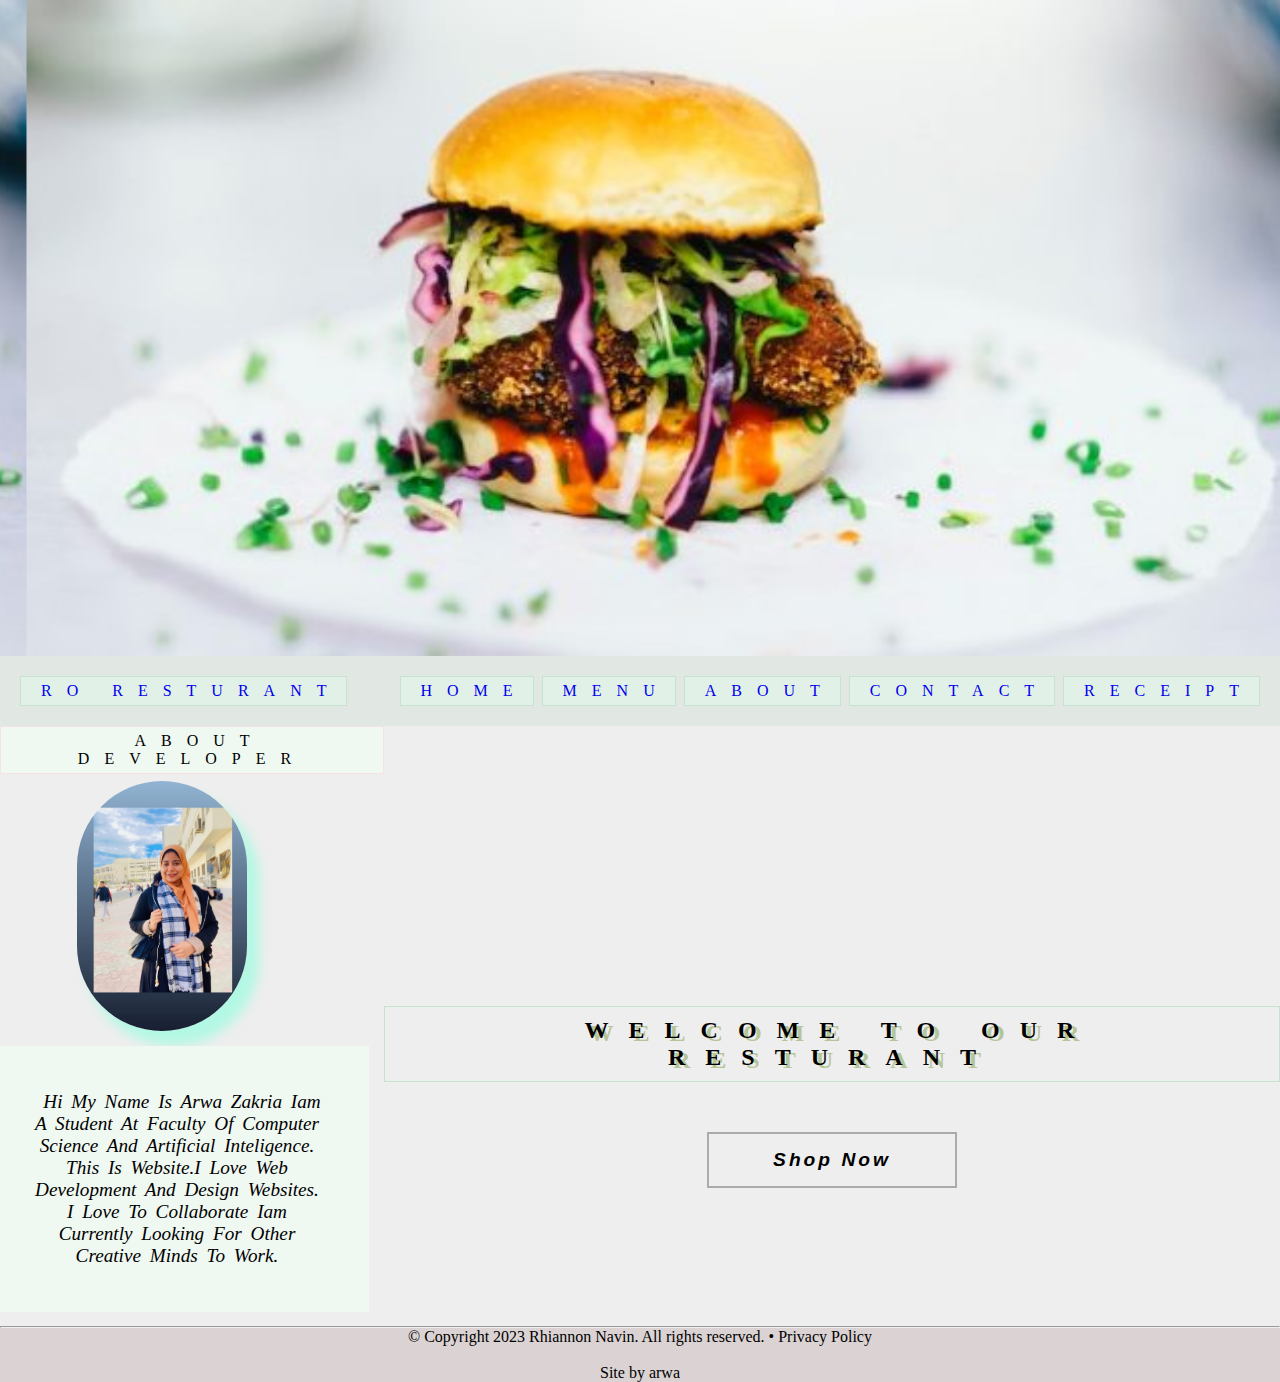
<file: index.html>
<!DOCTYPE html>
<html>

<head>
    <meta charset="UTF-8">
    <title>Resturant</title>
    <link rel="stylesheet" href="index.css" />
</head>

<body>
    <!-- header  -->
    <div class="page">
        <header>

        </header>
        <!-- navbar -->
        <div class="logo">
            <a id="tittle" href="index.html">Ro Resturant</a>
            <!-- right sidenavbar -->
            <div class="navbar">
                <span id="menu"><a href="index.html">Home</a></span>
                <span id="menu"><a href="Menu.html">Menu</a></span>
                <span id="menu"><a href="About.html">About</a></span>
                <span id="menu"><a href="contact.html">Contact</a></span>
                <span id="menu"><a href="order.html">Receipt</a></span>
            </div>
        </div>
        <nav class="indexnav">
            <div class="devin">About Developer</div>
            <img src="me.jpeg" class="mein"><br><br>
            <div class="aboutme">Hi My name is Arwa Zakria Iam a student at faculty of Computer Science and Artificial
                Inteligence.
                This is website.I love web development and design websites.
                I love to collaborate Iam currently looking for other creative minds to work.</div>
        </nav>
        <article class="indexarticle">
            <h2 class="cont">Welcome To Our Resturant</h2><br>
            <a href="menu.html"><button class="shop">Shop Now</button></a>
        </article>
    </div>
    </div>

    <br><br><br><br><br>
    <hr>
    <!-- footer  -->
    <footer>
        <p>© Copyright 2023 Rhiannon Navin. All rights reserved. • Privacy Policy</p>
        <br>
        <p>Site by arwa</p>
    </footer>
</body>

</html>
</file>
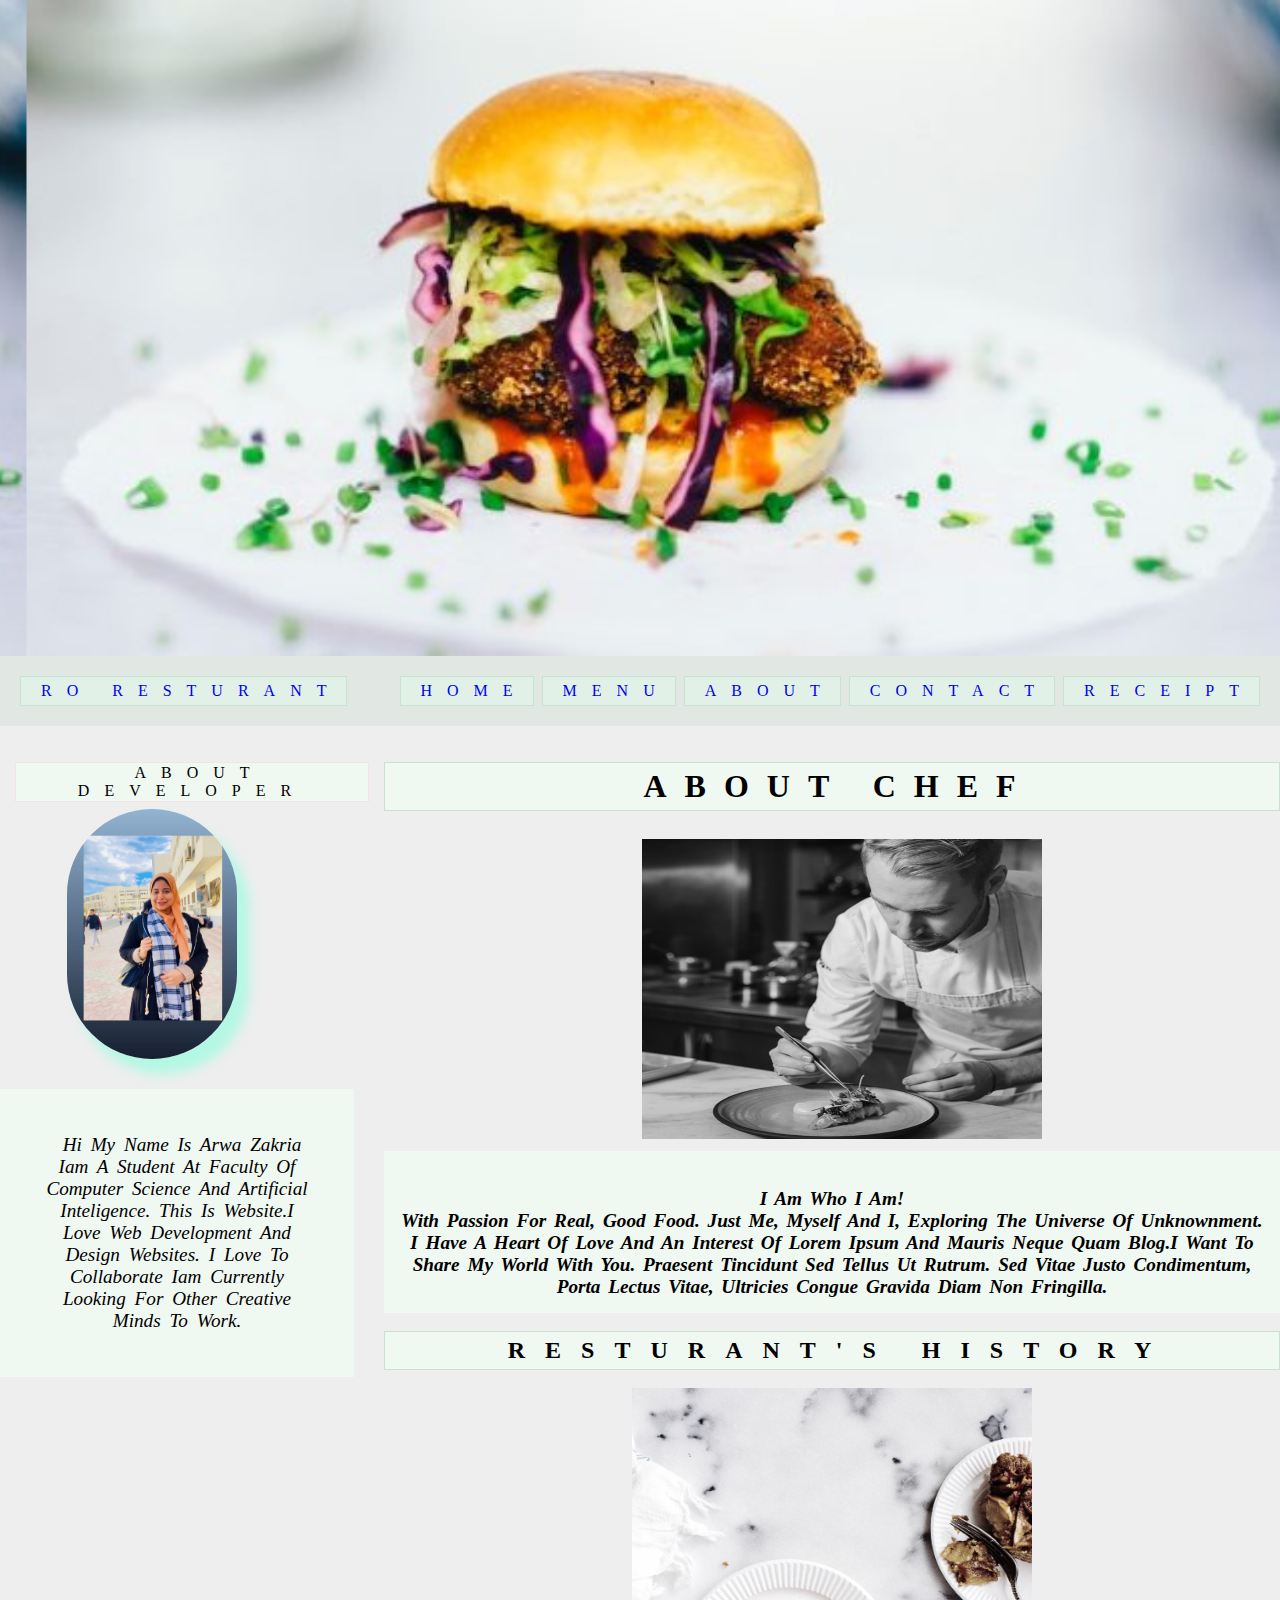
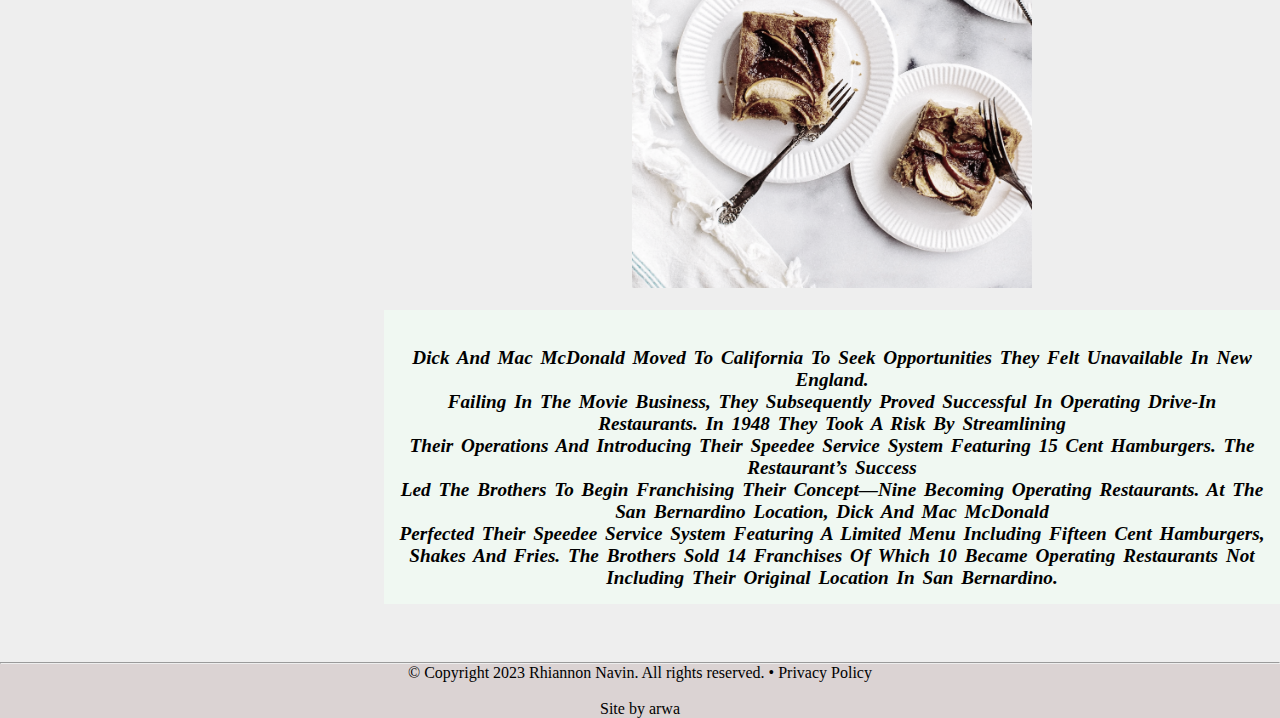
<file: about.html>
<!DOCTYPE html>
<html>

<head>
    <meta charset="UTF-8">
    <title>Resturant</title>
    <link rel="stylesheet" href="index.css">
</head>

<body>
    <!-- header  -->
    <header>
    </header>
    <!-- navbar -->
    <div class="page">
        <div class="logo">
            <a id="tittle" href="index.html">Ro Resturant</a>
            <!-- right sidenavbar -->
            <div class="navbar">
                <span id="menu"><a href="index.html">Home</a></span>
                <span id="menu"><a href="Menu.html">Menu</a></span>
                <span id="menu"><a href="About.html">About</a></span>
                <span id="menu"><a href="contact.html">Contact</a></span>
                <span id="menu"><a href="order.html">Receipt</a></span>
            </div>
        </div>
    </div>
    <br><br>
    <!-- content  -->
    <nav class="aboutnav">
        <div class="dev">About Developer</div>
        <img src="me.jpeg" class="me"><br><br>
        <div class="aboutme">Hi My name is Arwa Zakria Iam a student at faculty of Computer Science and Artificial
            Inteligence.
            This is website.I love web development and design websites.
            I love to collaborate Iam currently looking for other creative minds to work.</div>
    </nav>
    <article class="aboutarticle">
        <div class="aboutre">
            <h1 class="res">About Chef</h1><br>
            <img src="about.jpg" class="immgg">
            <div class="chef">
                <h4><br>
                    <p class="infochef"><br>I am Who I Am!<br>

                        With Passion For Real, Good Food.
                        Just me, myself and I, exploring the universe of unknownment. I have a heart of love and an
                        interest of lorem ipsum and mauris neque quam blog.I want to share my world with you.
                        Praesent tincidunt sed tellus ut rutrum. Sed vitae justo condimentum, porta lectus vitae,
                        ultricies congue gravida diam non fringilla.<br>
                    </p>
                </h4>


            </div>
        </div>
        <br>
        <div class="Aa">
            <div class="c">
                <h2 class="d">Resturant's History</h2><br>
                <div class="B">
                    <img src="jennifer-pallian.webp" class="img2">
                </div><br>



                <h3 p class="f"><br> Dick and Mac McDonald moved to California to seek opportunities they felt
                    unavailable
                    in
                    New England.<br>
                    Failing in the movie business, they subsequently proved successful in operating drive-in
                    restaurants.
                    In 1948 they took a risk by streamlining <br>their operations and introducing their Speedee Service
                    System featuring 15 cent hamburgers. The restaurant’s success<br> led the brothers to begin
                    franchising
                    their concept—nine becoming operating restaurants. At the San Bernardino location, Dick and Mac
                    McDonald
                    <br> perfected their Speedee Service System
                    featuring a limited menu including fifteen cent hamburgers, shakes and fries. The brothers sold 14
                    franchises of which 10 became
                    operating restaurants not including their original location in San Bernardino.
                </h3>
            </div>
        </div>
    </article>
    <br><br>
    <hr>

    <!-- footer  -->
    <footer>
        <p>© Copyright 2023 Rhiannon Navin. All rights reserved. • Privacy Policy</p>
        <br>
        <p>Site by arwa</p>
    </footer>
</body>

</html>
</file>
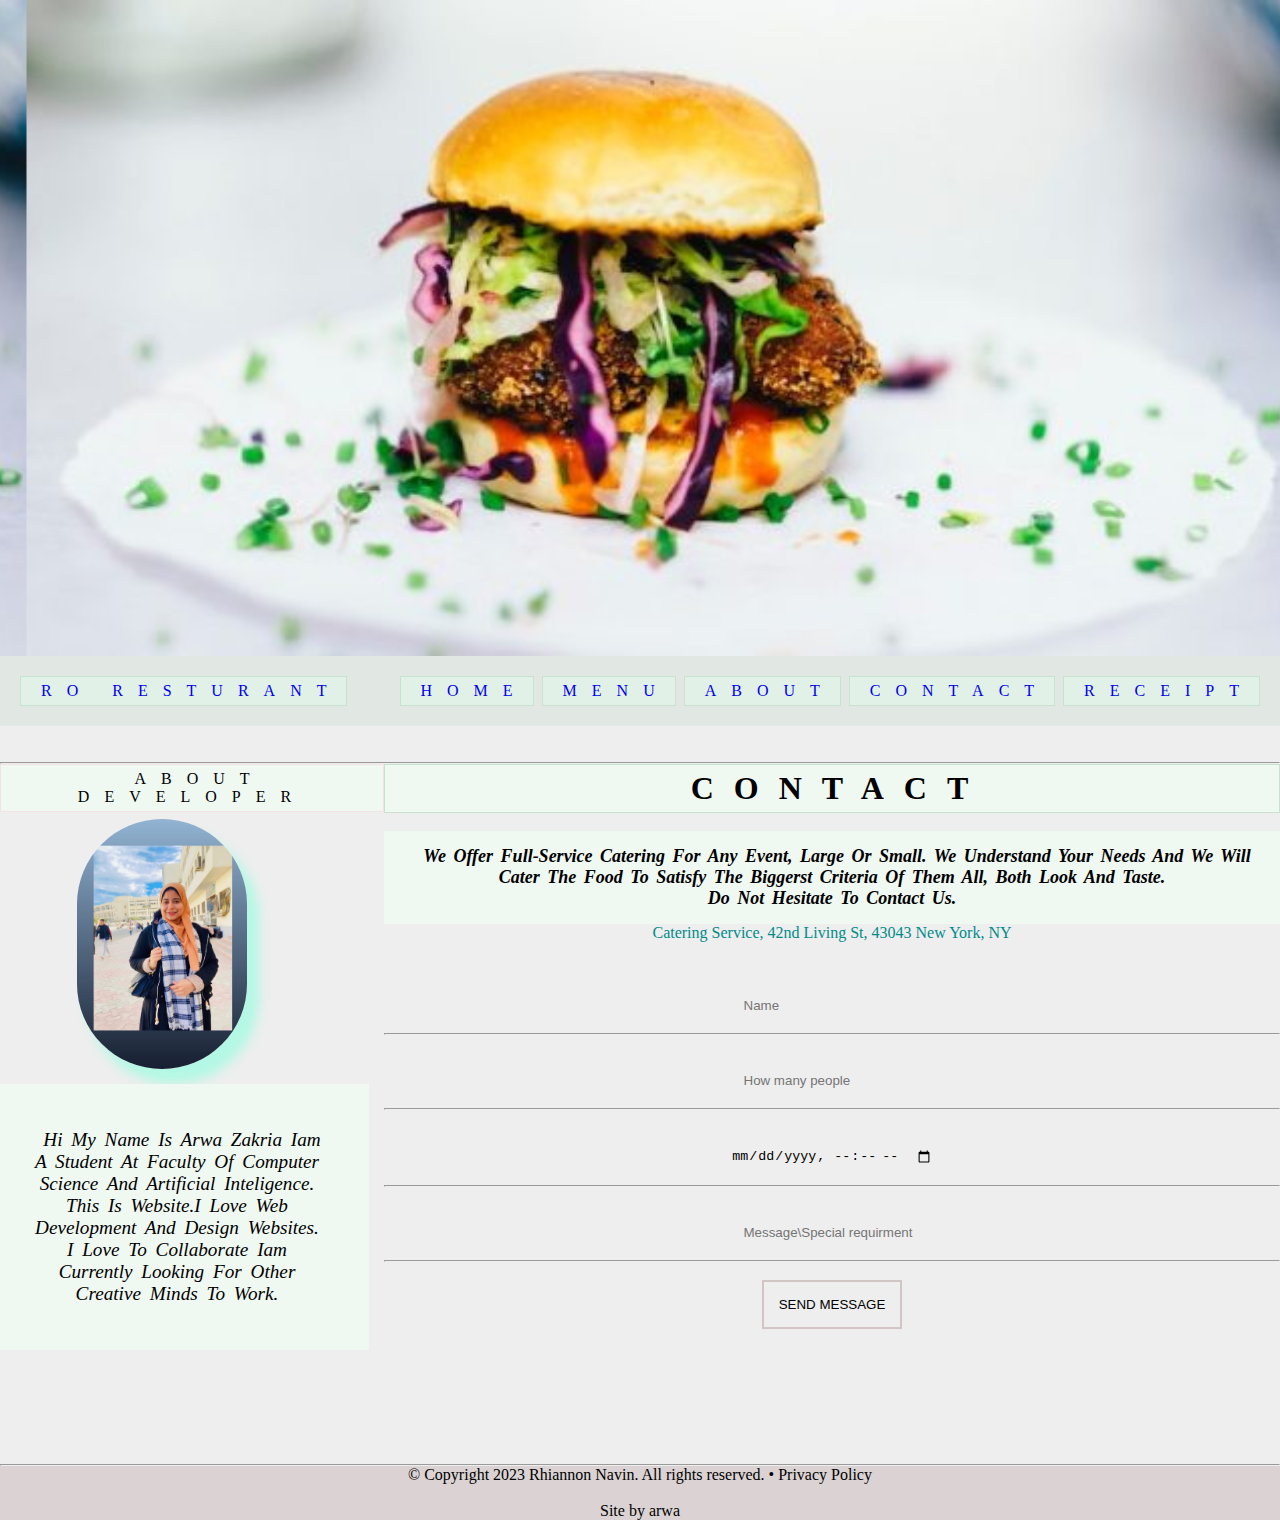
<file: contact.html>
<!DOCTYPE html>
<html>

<head>
    <meta charset="UTF-8">
    <title>Resturant</title>
    <link rel="stylesheet" href="index.css" />
</head>

<body>
    <!-- header  -->
    <header>
    </header>
    <!-- navbar -->
    <div class="page">
        <div class="logo">
            <a id="tittle" href="index.html">Ro Resturant</a>
            <!-- right sidenavbar -->
            <div class="navbar">
                <span id="menu"><a href="index.html">Home</a></span>
                <span id="menu"><a href="Menu.html">Menu</a></span>
                <span id="menu"><a href="About.html">About</a></span>
                <span id="menu"><a href="contact.html">Contact</a></span>
                <span id="menu"><a href="order.html">Receipt</a></span>
            </div>
        </div>
    </div>
    <br><br>
    <hr>
    <!-- contact  -->
    <nav class="contactnav">
        <div class="devcont">About Developer</div>
        <img src="me.jpeg" class="mecont"><br><br>
        <div class="aboutme">Hi My name is Arwa Zakria Iam a student at faculty of Computer Science and Artificial
            Inteligence.
            This is website.I love web development and design websites.
            I love to collaborate Iam currently looking for other creative minds to work.</div>
    </nav>
    <article class="contactarticle">
        <div class="contact">
            <h1 id="conta">Contact</h1><br>
            <h3>
                <p class="info">We offer full-service catering for any event, large or small. We understand your needs
                    and we will
                    cater
                    the
                    food to satisfy the biggerst criteria of them all, both look and taste.
                    <br> Do not hesitate to contact us.
                </p><b></b>
            </h3>
            <p class="green">Catering Service, 42nd Living St, 43043 New York, NY</p><br><br>
            <form>
                <input type="text" placeholder="Name" required class="input">
                <br>
                <hr><br>
                <input type="number" placeholder="How many people" required class="input">

                <hr><br>
                <input type="datetime-local" placeholder="date&time" required value="6/5/2003 10:30 AM" class="input">
                <br>
                <hr><br>
                <input type="text" placeholder="Message\Special requirment" required class="input">
                <hr><br>
                <button class="send">SEND MESSAGE</button>

            </form>
        </div>
    </article>
    <br><br>
    <hr>
    <!-- footer  -->
    <footer>
        <p>© Copyright 2023 Rhiannon Navin. All rights reserved. • Privacy Policy</p>
        <br>
        <p>Site by arwa</p>
    </footer>
</body>

</html>
</file>
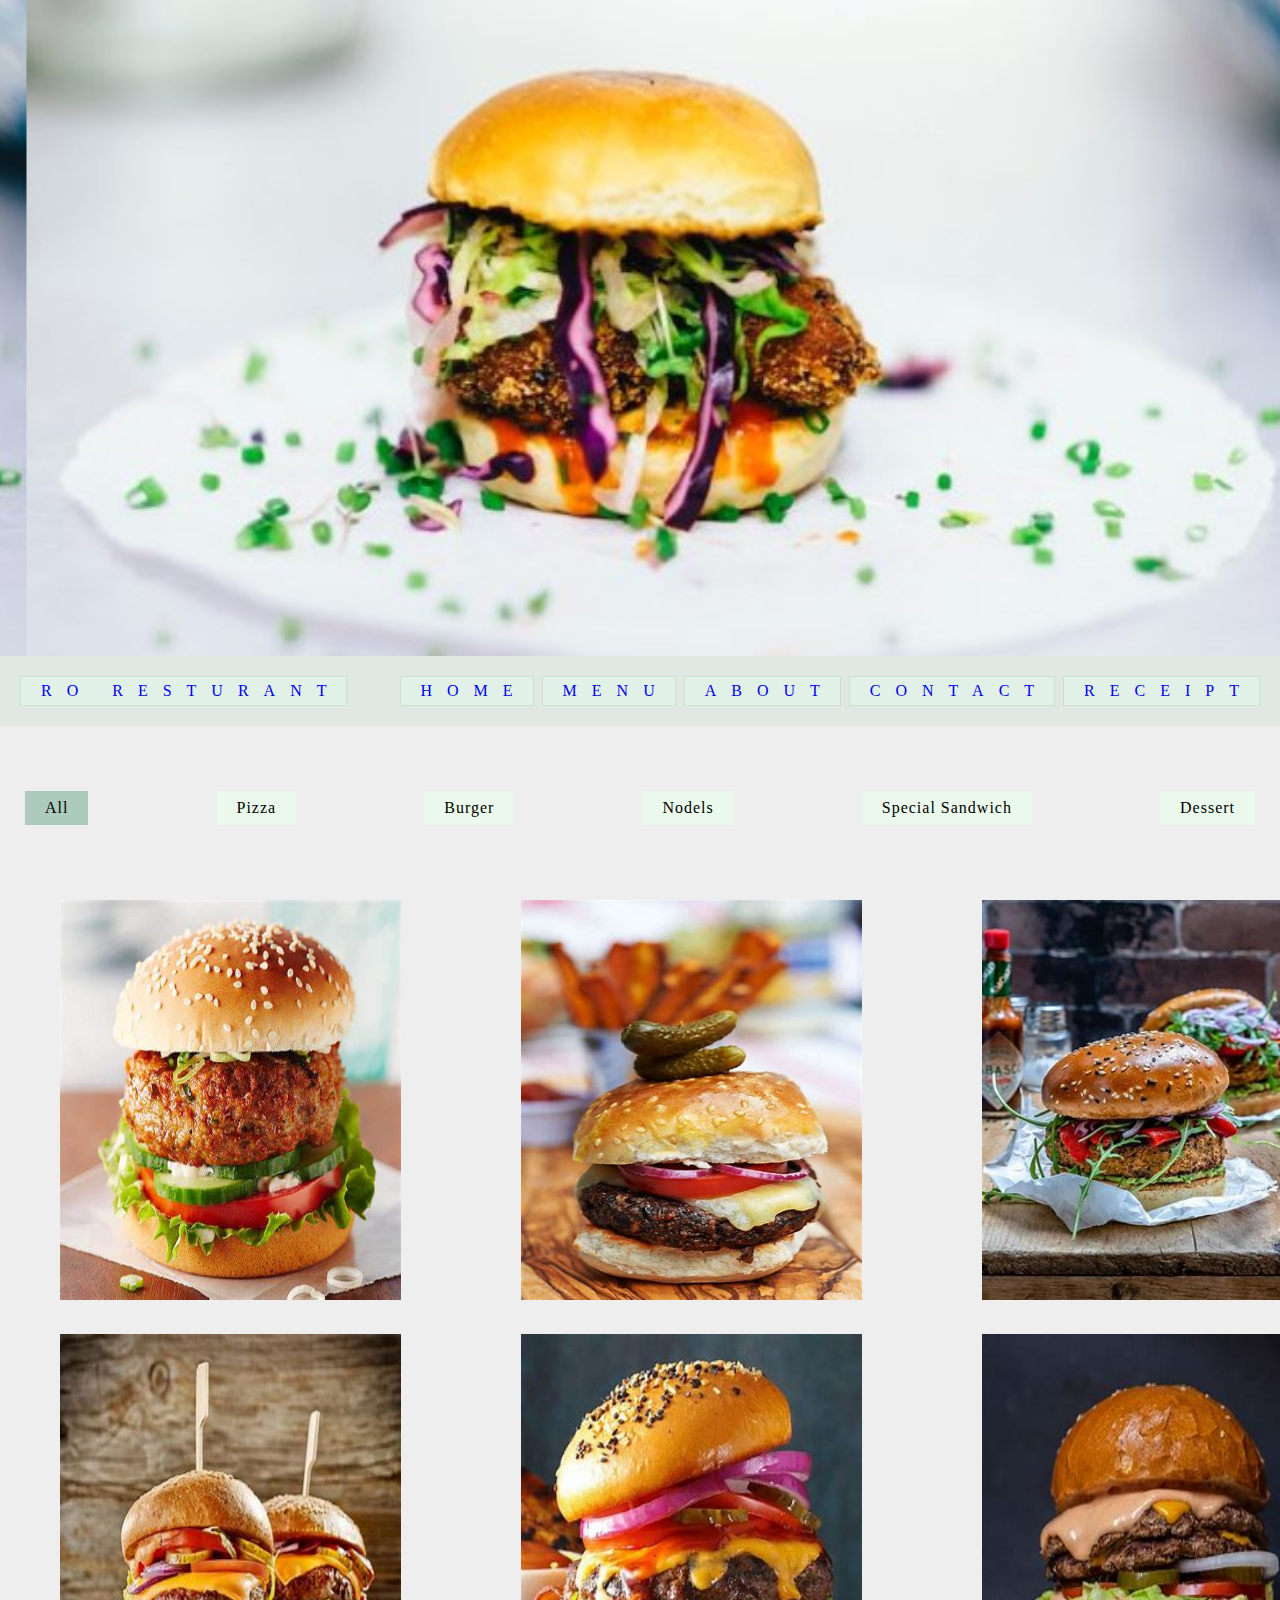
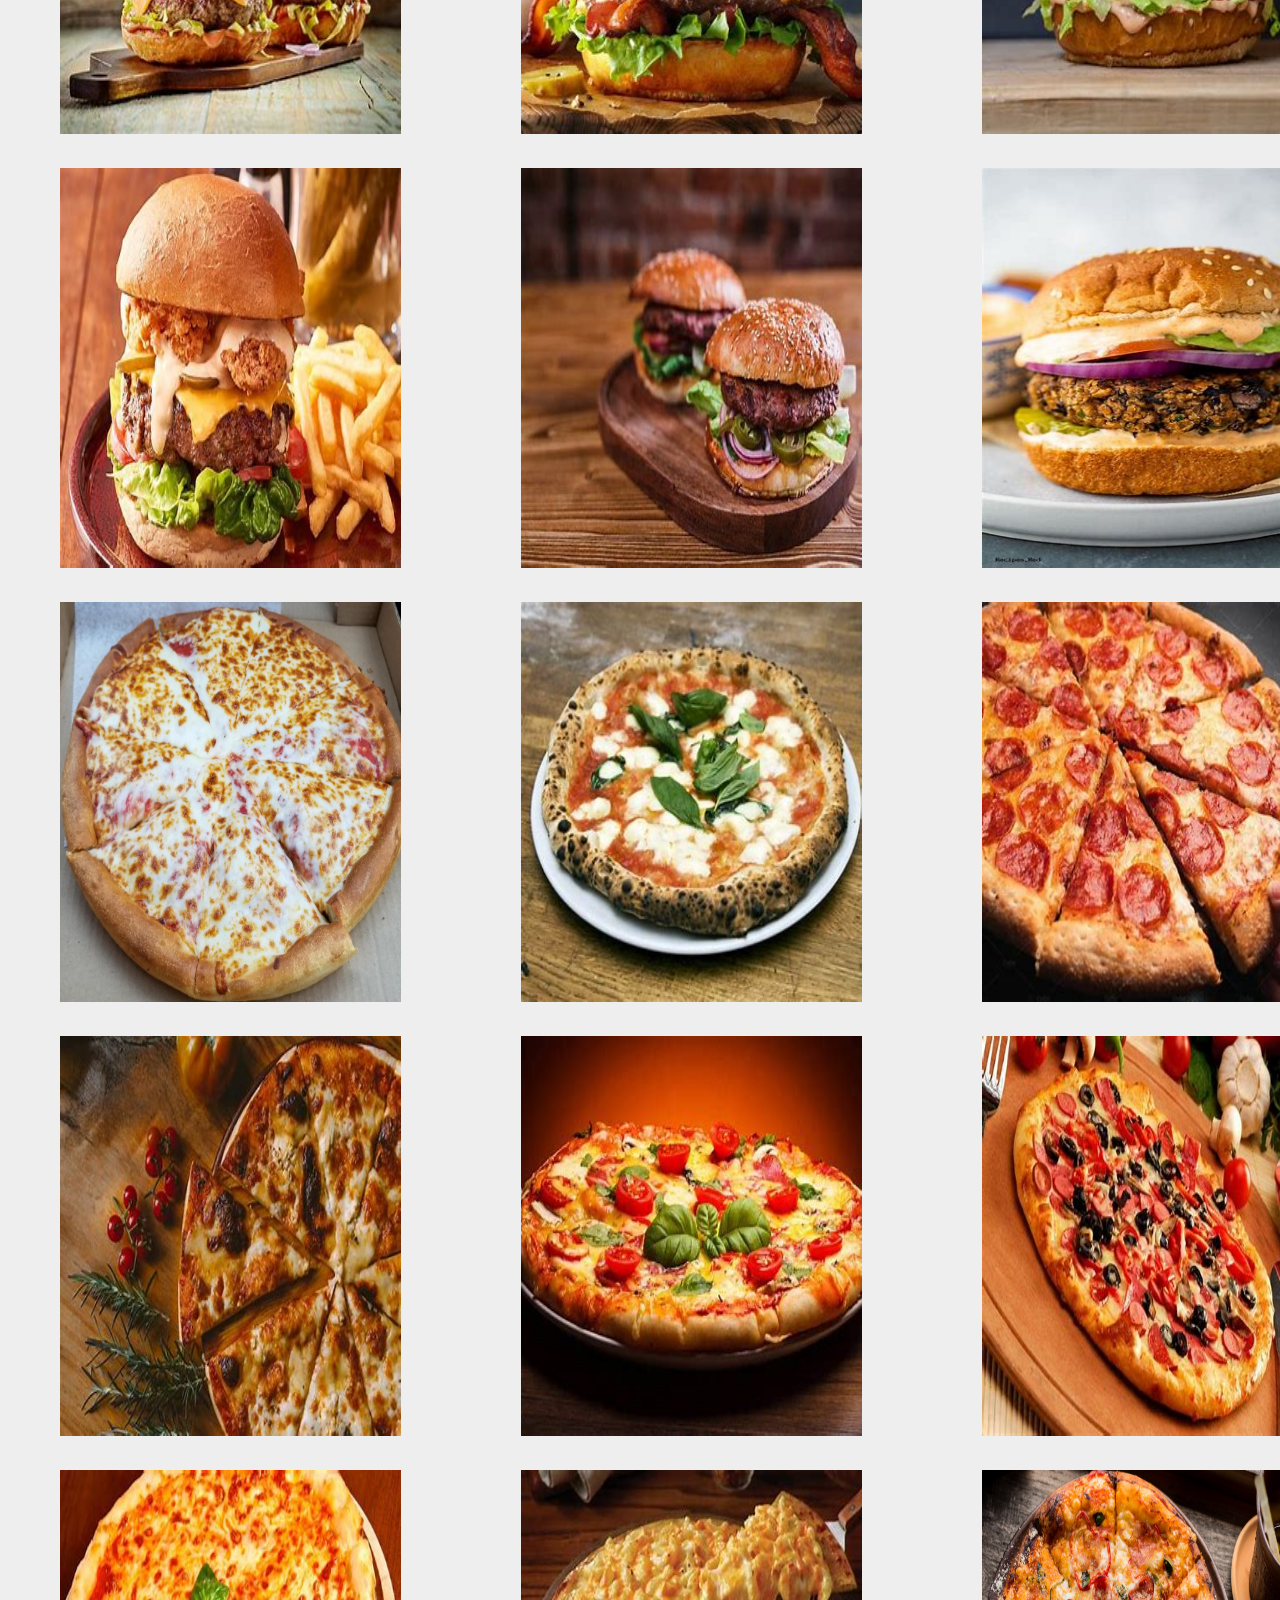
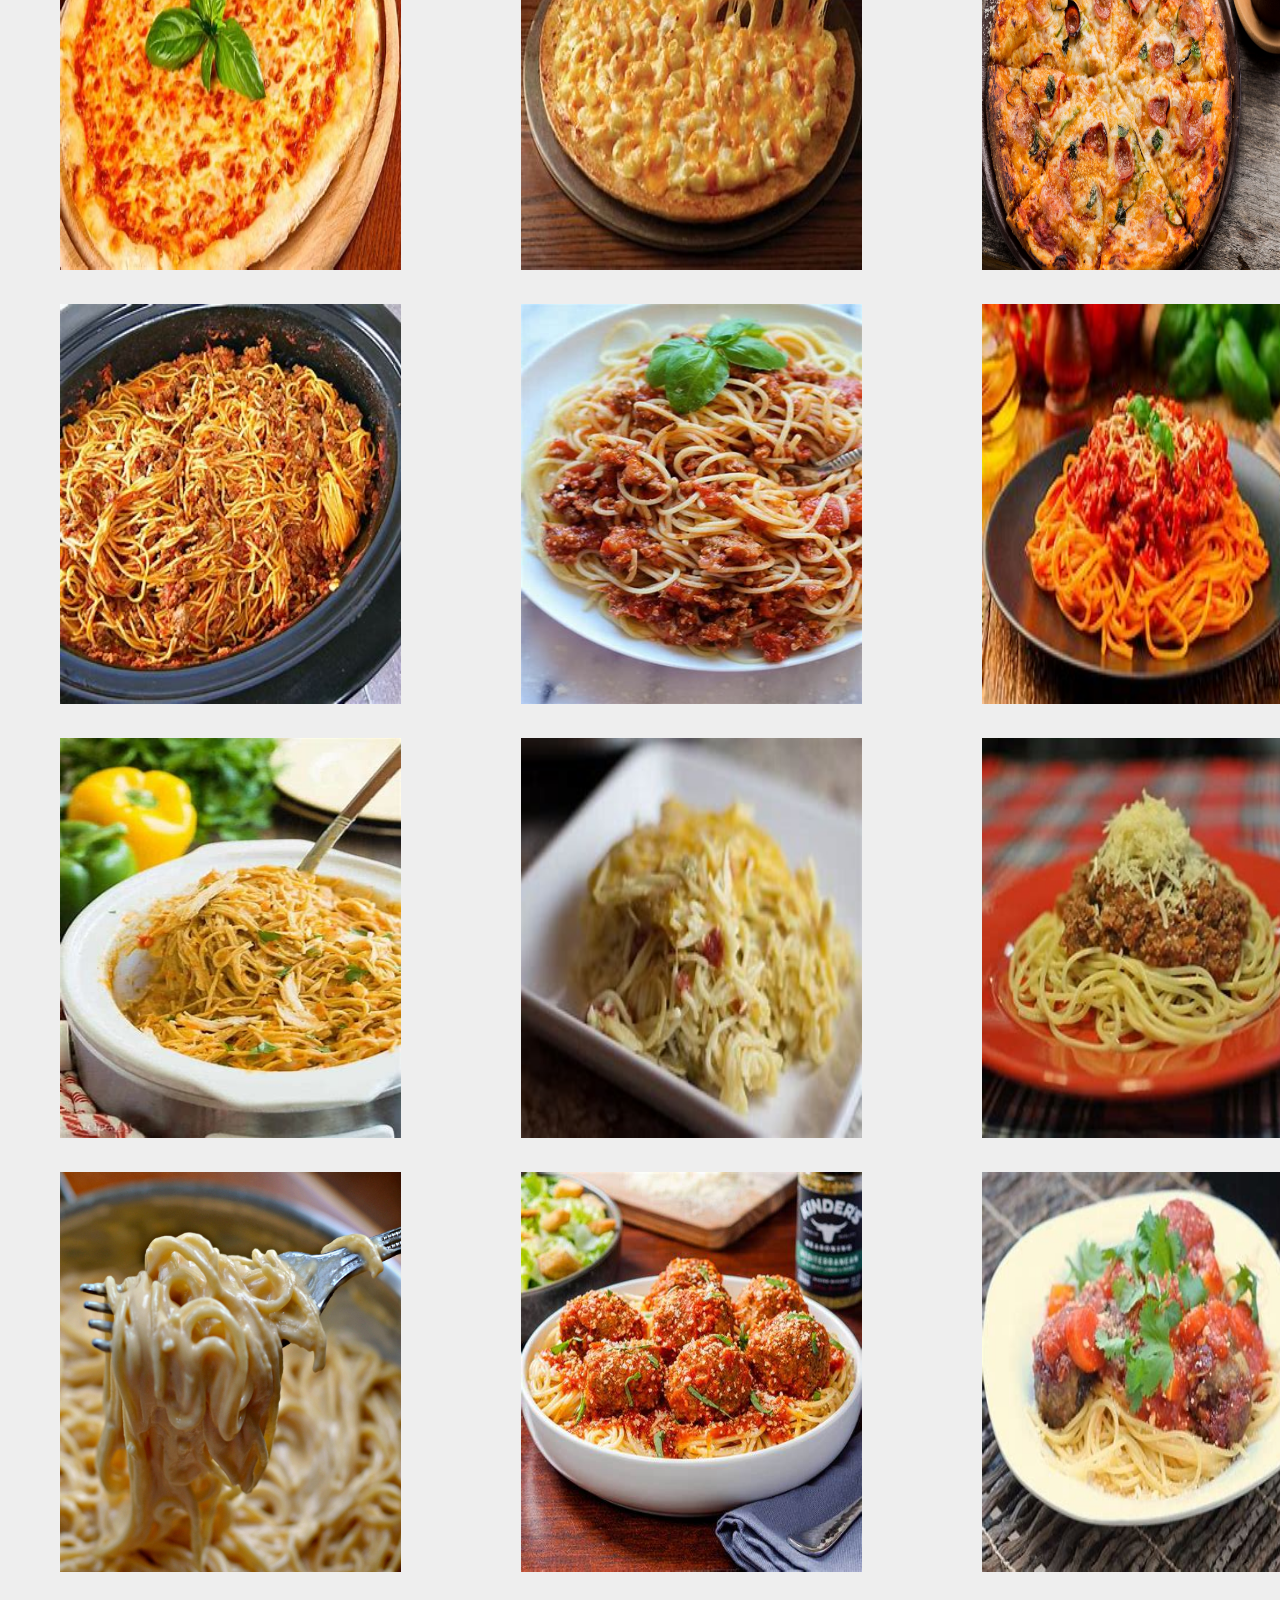
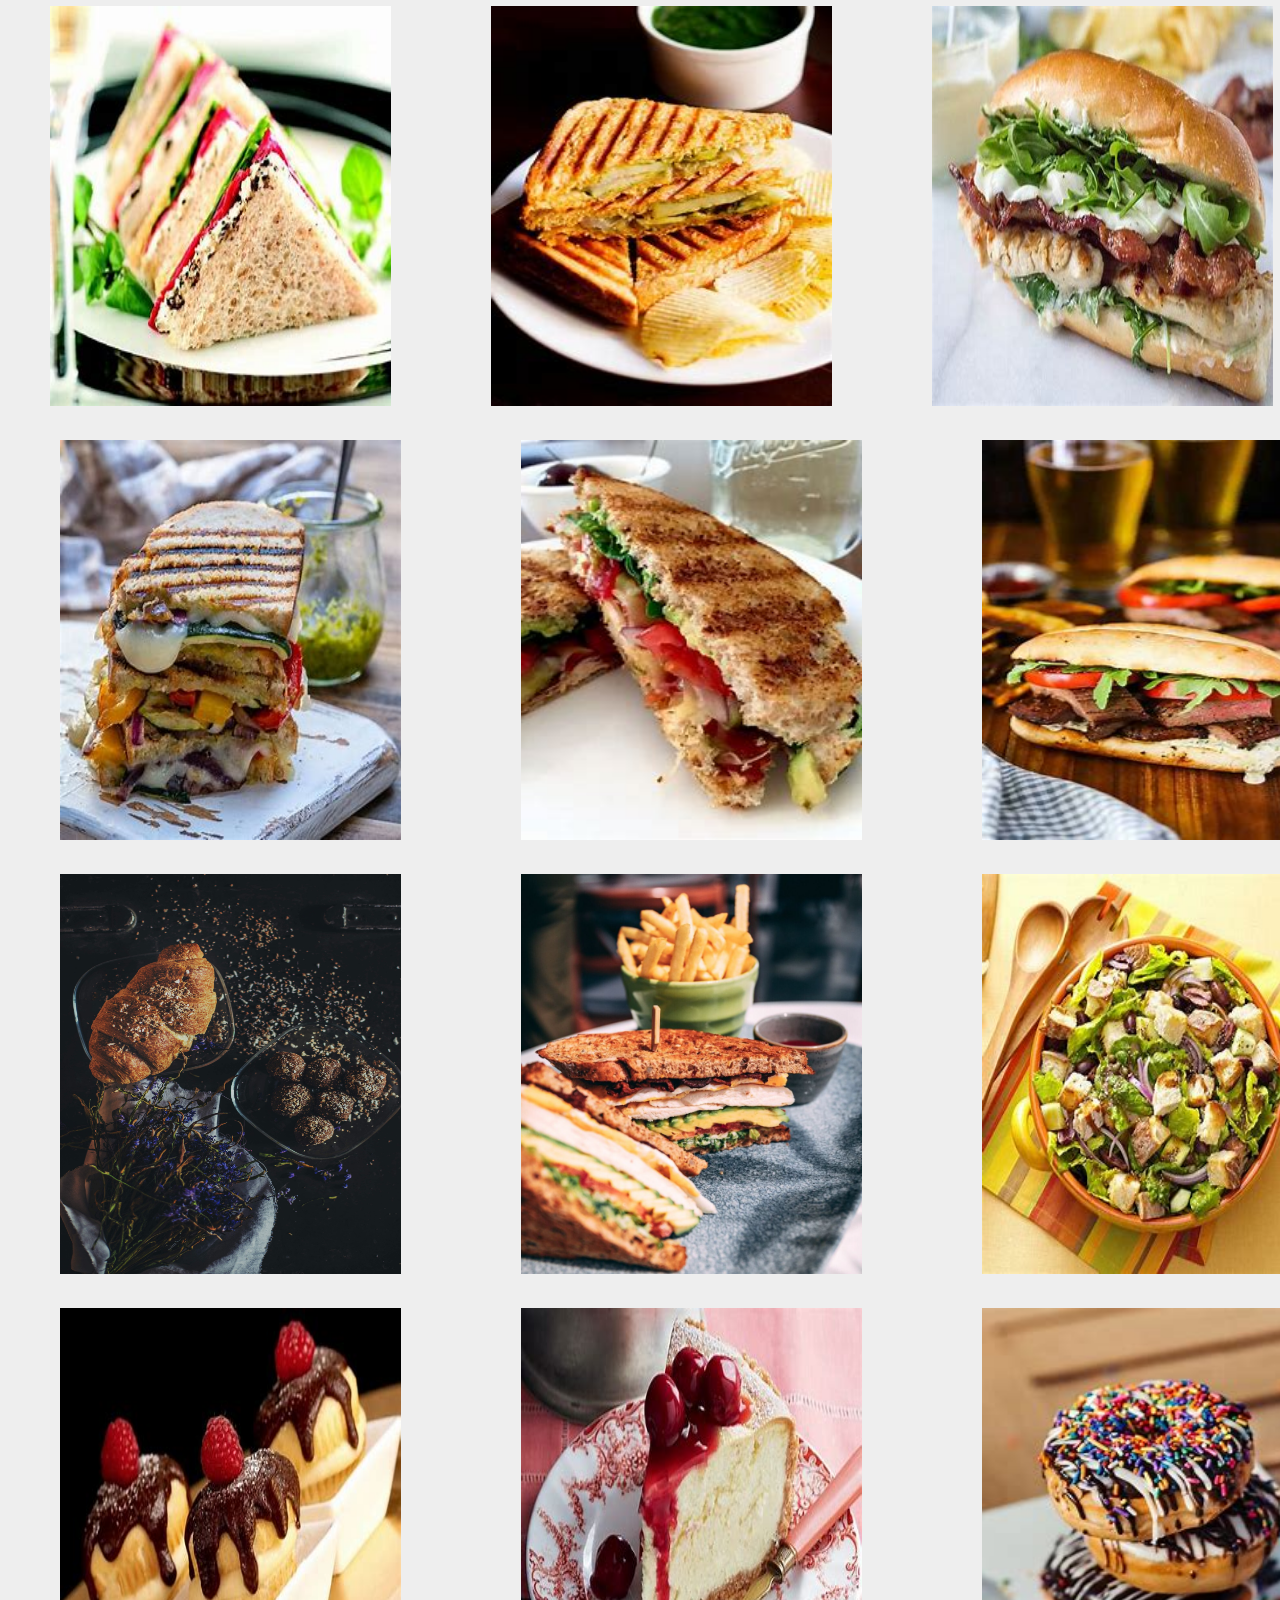
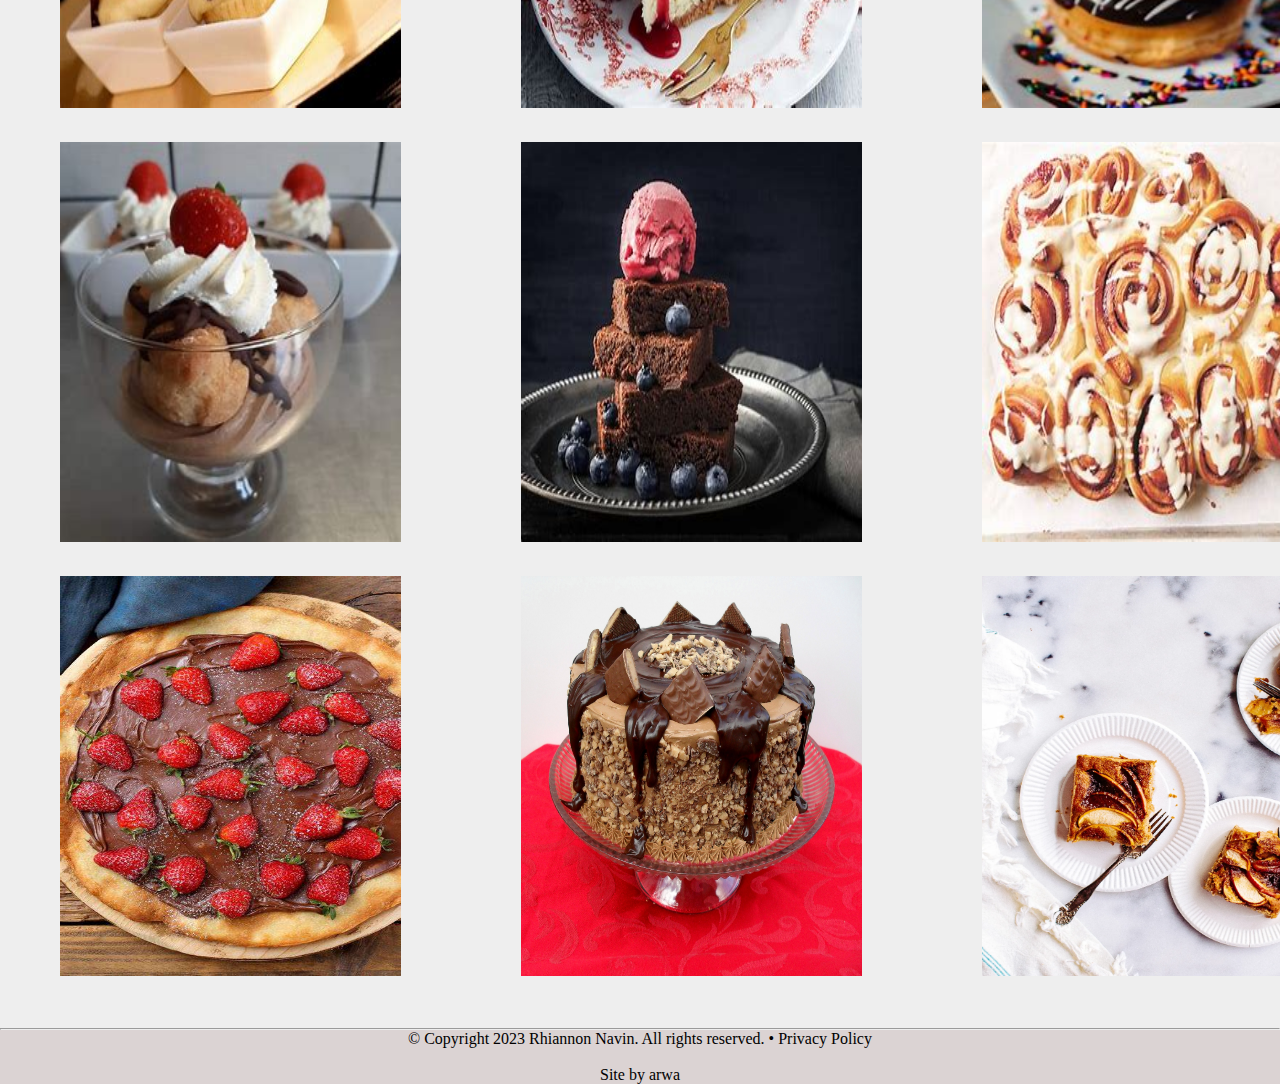
<file: menu.html>
<!DOCTYPE html>
<html>

<head>
    <meta charset="UTF-8">
    <title>Resturant</title>
    <link rel="stylesheet" href="index.css" />
    <script src="jquery.js"></script>
    <script>
        $(document).ready(function () {
            $('.list').click(function () {
                const value = $(this).attr('data-filter');
                if (value == 'all') {
                    $('.itembox').show('1500');
                }
                else {
                    $('.itembox').not('.' + value).hide('1500');
                    $('.itembox').filter('.' + value).slideUp(2000).slideDown(2000);

                }
            })
            // $('list').click(function () {
            //     $(this).addClass('active').siblings().removeClass('active');
            // })
            $('.mnu img').click(function () {
                $(this).css("opacity", "0.5").animate({
                    left: '250px',
                    opacity: '0.5',
                    height: '200px',
                    width: '200px'
                });

            })

        });
    </script>
</head>

<body>
    <!-- header  -->
    <header>
    </header>
    <!-- navbar -->
    <div class="page">
        <div class="logo">
            <a id="tittle" href="index.html">Ro Resturant</a>
            <!-- right sidenavbar -->
            <div class="navbar">
                <span id="menu"><a href="index.html">Home</a></span>
                <span id="menu"><a href="Menu.html">Menu</a></span>
                <span id="menu"><a href="About.html">About</a></span>
                <span id="menu"><a href="contact.html">Contact</a></span>
                <span id="menu"><a href="order.html">Receipt</a></span>
            </div>
        </div>
    </div>
    <!-- menu  -->
    <section>
        <ul>
            <li class="list active" data-filter="all">All</li>
            <li class="list" data-filter="pizza">Pizza</li>
            <li class="list" data-filter="burger">Burger</li>
            <li class="list" data-filter="nodels">Nodels</li>
            <li class="list" data-filter="specialsandwich">Special Sandwich</li>
            <li class="list" data-filter="dessert">Dessert</li>

        </ul>
    </section>
    <div class="mnu">
        <div class="first">
            <img src="chicken-burger.jpeg" class="itembox burger"
                style="margin-right: 60px;margin-left: 60px; margin-bottom: 30px;">
        </div>
        <div class="sec">
            <img src="b7.jpg" class="itembox burger" style="margin-right: 60px;margin-left: 60px;margin-bottom: 30px;">
        </div>
        <div class="sec">
            <img src="b9.jpg" class="itembox burger" style="margin-right: 60px;margin-left: 60px;margin-bottom: 30px;">
        </div>
    </div>
    <div class="mnu">
        <div class="first">
            <img src="b1.jpg" class="itembox burger" style="margin-right: 60px;margin-left: 60px;margin-bottom: 30px;">
        </div>
        <div class="sec">
            <img src="b2jpg.jpg" class="itembox burger"
                style="margin-right: 60px;margin-left: 60px;margin-bottom: 30px;">
        </div>
        <div class="sec">
            <img src="b3jpg.jpg" class="itembox burger"
                style="margin-right: 60px;margin-left: 60px;margin-bottom: 30px;">
        </div>
    </div>
    <div class="mnu">
        <div class="first">
            <img src="b4.jpg" class="itembox burger" style="margin-right: 60px;margin-left: 60px;margin-bottom: 30px;">
        </div>
        <div class="sec">
            <img src="b5.jpg" class="itembox burger" style="margin-right: 60px;margin-left: 60px;margin-bottom: 30px;">
        </div>
        <div class="sec">
            <img src="b6.jpg" class="itembox burger" style="margin-right: 60px;margin-left: 60px;margin-bottom: 30px;">
        </div>
    </div>
    <div class="mnu">
        <div class="first">
            <img src="cheese-pizza.jpeg" class="itembox pizza"
                style="margin-right: 60px;margin-left: 60px;margin-bottom: 30px;">
        </div>
        <div class="sec">
            <img src="P1.jpg" class="itembox pizza" style="margin-right: 60px;margin-left: 60px;margin-bottom: 30px;">
        </div>
        <div class="sec">
            <img src="p2.jpg" class="itembox pizza" style="margin-right: 60px;margin-left: 60px;margin-bottom: 30px;">
        </div>
    </div>
    <div class="mnu">
        <div class="first">
            <img src="p3.jpg" class="itembox pizza" style="margin-right: 60px;margin-left: 60px;margin-bottom: 30px;">
        </div>
        <div class="sec">
            <img src="p4.jpg" class="itembox pizza" style="margin-right: 60px;margin-left: 60px;margin-bottom: 30px;">
        </div>
        <div class="sec">
            <img src="p5.jpg" class="itembox pizza" style="margin-right: 60px;margin-left: 60px;margin-bottom: 30px;">
        </div>
    </div>
    <div class="mnu">
        <div class="first">
            <img src="p6.jpg" class="itembox pizza" style="margin-right: 60px;margin-left: 60px;margin-bottom: 30px;">
        </div>
        <div class="sec">
            <img src="p7.jpg" class="itembox pizza" style="margin-right: 60px;margin-left: 60px;margin-bottom: 30px;">
        </div>
        <div class="sec">
            <img src="pizza.jpeg" class="itembox pizza"
                style="margin-right: 60px;margin-left: 60px;margin-bottom: 30px;">
        </div>
    </div>
    <div class="mnu">
        <div class="first">
            <img src="s2.jpg" class="itembox nodels" style="margin-right: 60px;margin-left: 60px;margin-bottom: 30px;">
        </div>
        <div class="sec">
            <img src="s3.jpg" class="itembox nodels" style="margin-right: 60px;margin-left: 60px;margin-bottom: 30px;">
        </div>
        <div class="sec">
            <img src="s4.jpg" class="itembox nodels" style="margin-right: 60px;margin-left: 60px;margin-bottom: 30px;">
        </div>
    </div>
    <div class="mnu">
        <div class="first">
            <img src="s5.jpg" class="itembox nodels" style="margin-right: 60px;margin-left: 60px;margin-bottom: 30px;">
        </div>
        <div class="sec">
            <img src="s6.jpg" class="itembox nodels" style="margin-right: 60px;margin-left: 60px;margin-bottom: 30px;">
        </div>
        <div class="sec">
            <img src="s7.jpg" class="itembox nodels" style="margin-right: 60px;margin-left: 60px;margin-bottom: 30px;">
        </div>
    </div>
    <div class="mnu">
        <div class="first">
            <img src="chessy-spagetti.jpeg" class="itembox nodels"
                style="margin-right: 60px;margin-left: 60px;margin-bottom: 30px;">
        </div>
        <div class="sec">
            <img src="meatball-spagetti.jpeg" class="itembox nodels"
                style="margin-right: 60px;margin-left: 60px;margin-bottom: 30px;">
        </div>
        <div class="sec">
            <img src="s1.jpg" class="itembox nodels" style="margin-right: 60px;margin-left: 60px;margin-bottom: 30px;">
        </div>

    </div>
    <div class="mnu">
        <div class="first">
            <img src="san1.jpg" class="itembox specialsandwich"
                style="margin-right: 50px;margin-left: 50px;margin-bottom: 30px;">
        </div>
        <div class="sec">
            <img src="san2.jpg" class="itembox specialsandwich"
                style="margin-right: 50px;margin-left: 50px;margin-bottom: 30px;">
        </div>
        <div class="sec">
            <img src="san3.jpg" class="itembox specialsandwich"
                style="margin-right: 50px;margin-left: 50px;margin-bottom: 30px;">
        </div>
    </div>
    <div class="mnu">
        <div class="first">
            <img src="san4.jpg" class="itembox specialsandwich"
                style="margin-right: 60px;margin-left: 60px;margin-bottom: 30px;">
        </div>
        <div class="sec">
            <img src="san5.jpg" class="itembox specialsandwich"
                style="margin-right: 60px;margin-left: 60px;margin-bottom: 30px;">
        </div>
        <div class="sec">
            <img src="san6.jpg" class="itembox specialsandwich"
                style="margin-right: 60px;margin-left: 60px;margin-bottom: 30px;">
        </div>
    </div>
    <div class="mnu">
        <div class="first">
            <img src="Foodshot_2016_07_4_small.jpg" class="itembox specialsandwich"
                style="margin-right: 60px;margin-left: 60px;margin-bottom: 30px;">
        </div>
        <div class="sec">
            <img src="Screen-Shot-2021-08-18-at-9.53.29-PM.png" class="itembox specialsandwich"
                style="margin-right: 60px;margin-left: 60px;margin-bottom: 30px;">
        </div>
        <div class="sec">
            <img src="tuscan-bread-salad.jpeg" class="itembox specialsandwich"
                style="margin-right: 60px;margin-left: 60px;margin-bottom: 30px;">
        </div>
    </div>
    <div class="mnu">
        <div class="first">
            <img src="d1.jpg" class="itembox dessert" style="margin-right: 60px;margin-left: 60px;margin-bottom: 30px;">
        </div>
        <div class="sec">
            <img src="d2.jpg" class="itembox dessert" style="margin-right: 60px;margin-left: 60px;margin-bottom: 30px;">
        </div>
        <div class="sec">
            <img src="d3.jpg" class="itembox dessert" style="margin-right: 60px;margin-left: 60px;margin-bottom: 30px;">
        </div>
    </div>
    <div class="mnu">
        <div class="first">
            <img src="d4.jpg" class="itembox dessert" style="margin-right: 60px;margin-left: 60px;margin-bottom: 30px;">
        </div>
        <div class="sec">
            <img src="d5.jpg" class="itembox dessert" style="margin-right: 60px;margin-left: 60px;margin-bottom: 30px;">
        </div>
        <div class="sec">
            <img src="d6.jpg" class="itembox dessert" style="margin-right: 60px;margin-left: 60px;margin-bottom: 30px;">
        </div>
    </div>
    <div class="mnu">
        <div class="first">
            <img src="nutella-pizza.jpeg" class="itembox dessert"
                style="margin-right: 60px;margin-left: 60px;margin-bottom: 30px;">
        </div>
        <div class="sec">
            <img src="moka-crunsh-cakw.jpeg" class="itembox dessert"
                style="margin-right: 60px;margin-left: 60px;margin-bottom: 30px;">
        </div>
        <div class="sec">
            <img src="jennifer-pallian.webp" class="itembox dessert"
                style="margin-right: 60px;margin-left: 60px;margin-bottom: 30px;">
        </div>
    </div>

    <br><br>
    <hr>
    <!-- footer  -->
    <footer>
        <p>© Copyright 2023 Rhiannon Navin. All rights reserved. • Privacy Policy</p>
        <br>
        <p>Site by arwa</p>
    </footer>
</body>

</html>
</file>
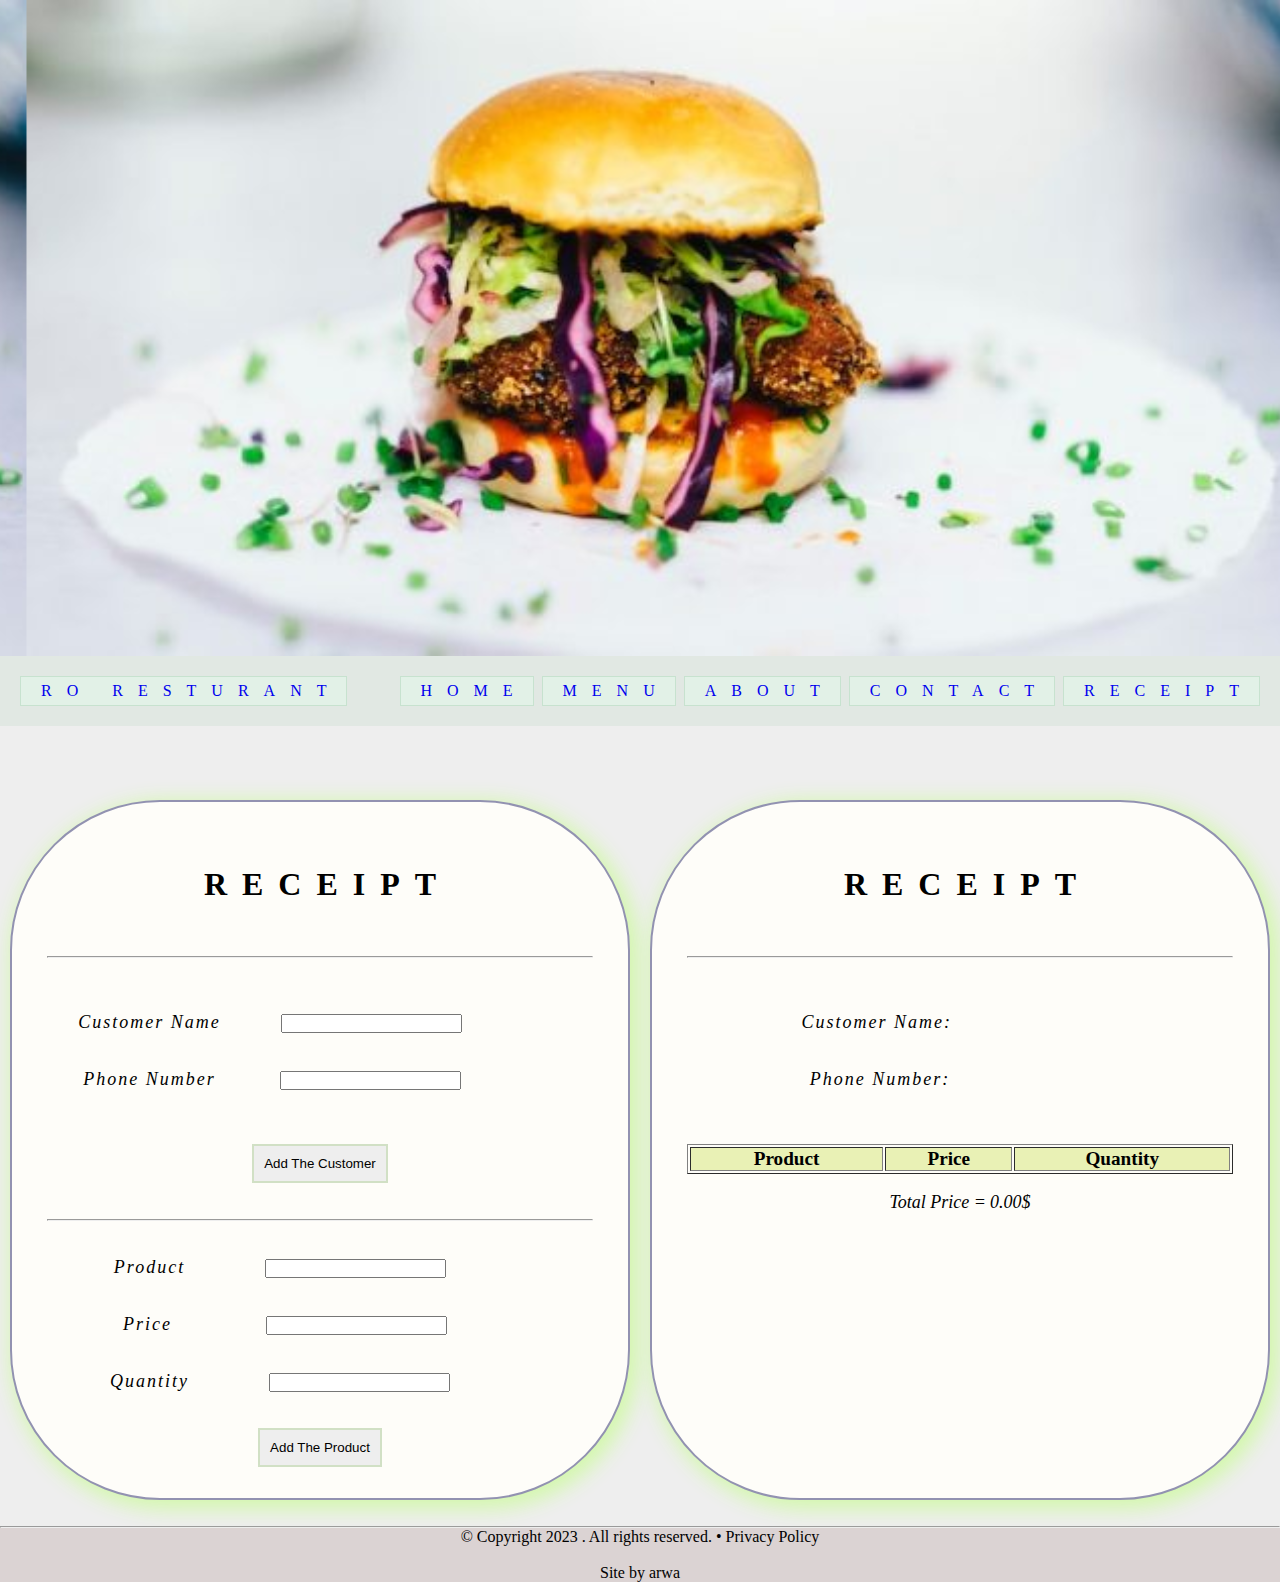
<file: order.html>
<head>
    <meta charset="UTF-8">
    <title>Resturant</title>
    <link rel="stylesheet" href="index.css" />
    <script src="order.js"></script>
</head>

<body>
    <!-- header  -->
    <div class="page">
        <header>

        </header>
        <!-- navbar -->
        <div class="logo">
            <a id="tittle" href="index.html">Ro Resturant</a>
            <!-- right sidenavbar -->
            <div class="navbar">
                <span id="menu"><a href="index.html">Home</a></span>
                <span id="menu"><a href="Menu.html">Menu</a></span>
                <span id="menu"><a href="About.html">About</a></span>
                <span id="menu"><a href="contact.html">Contact</a></span>
                <span id="menu"><a href="order.html">Receipt</a></span>
            </div>
        </div>
        <nav class="navorder">
            <br><br><br>
            <div class="customer"><br><br><br>
                <h1 class="reciept">Receipt</h1><br>
                <hr><br><br><br>
                <div class="item">Customer Name </div><input type="text" id="nam"><br><br><br>
                <div class="item">Phone Number </div><input type="text" id="num"><br><br><br><br>
                <button id="myBtn" onclick="myFunction()">Add The Customer</button><br><br><br>
                <hr><br><br>
                <form id="f1">
                    <div class="item">Product </div><input type="text" id="product"><br><br><br>
                    <div class="item">Price</div> <input type="number" id="number"><br><br><br>
                    <div class="item">Quantity </div><input type="number" id="quantity"><br><br><br>
                </form>
                <button id="btn" onclick="my()">Add The Product</button>



            </div>
        </nav>
        <article class="articleorder">
            <br><br><br>
            <div class="resturant"><br><br><br>
                <h1 class="reciept">Receipt</h1><br>
                <hr><br><br><br>
                <div class="item">Customer Name: <p id="demo"></p>
                </div><br><br><br>
                <div class="item"> Phone Number:<p id="dem"></p>
                </div><br><br><br><br>
                <table border="1" width="100%" id="mytable">
                    <tr>
                        <th style="background-color: rgb(233, 241, 181); font-weight: bolder;font-size: larger;">Product
                        </th>
                        <th style="background-color: rgb(233, 241, 181); font-weight: bolder;font-size: larger;">Price
                        </th>
                        <th style="background-color: rgb(233, 241, 181); font-weight: bolder;font-size: larger;">
                            Quantity</th>
                    </tr>
                </table><br>
                <div class="total">Total Price = </div>
                <div id="taotalsal">0.00$</div>
            </div>
        </article>
    </div>
    </div>

    <br><br><br><br><br>
    <hr>
    <!-- footer  -->
    <footer>
        <p>© Copyright 2023 . All rights reserved. • Privacy Policy</p>
        <br>
        <p>Site by arwa</p>
    </footer>
</body>

</html>
</file>
<file: index.css>
* {
    box-sizing: border-box;
    margin: 0px;
    padding: 0px;
}

body {
    font-family: "Times New Roman", Georgia, Serif;
    background-color: #eee;
}

.page {
    display: block;

}

.logo>a {
    text-decoration: none;
}

.indexnav {
    float: left;
    width: 30%;
    height: 600px;
    text-align: center;
}

.mein {
    width: 170px;
    border-radius: 1000px;
    box-shadow: 11px 14px 12px 1px #b3f8e4;
    transform: translate(-30px, 7px);
}

.devin {
    background-color: #f0f8f2;
    display: inline-block;
    text-align: center;
    text-transform: uppercase;
    padding: 5px;
    letter-spacing: 15px;
    text-indent: 15px;
    text-align: center;
    border-color: #f5e3e3;
    border-width: 1px;
    border-style: double;
}

.aboutme {
    padding: 45px;
    transform: translateX(-15px);
    padding: 45px;
    transform: translateX(-15px);
    text-indent: 10px;
    background-color: #f0f8f2;
    word-spacing: 4px;
    text-transform: capitalize;
    font-style: italic;
    font-size: larger;
}


.indexarticle {
    float: right;
    width: 70%;
    height: 600px;
    text-align: center;
}

.logo {
    letter-spacing: 4px;
    padding: 20px;
    background-color: #e1e8e3;
}

#tittle {
    background-color: #e2f1e7;
    display: inline-block;
    text-align: center;
    text-transform: uppercase;
    padding: 5px;
    letter-spacing: 15px;
    text-indent: 15px;
    text-align: center;
    border-color: #c7e2cf;
    border-width: 1px;
    border-style: double;
}

.navbar {
    display: inline;
    float: right;
    text-decoration: none;
}

.navbar>#menu>a {
    text-decoration: none;
}

header {
    max-width: 1600px;
    min-width: 500px;
    background-image: url(burger.jpg);
    background-size: contain;
    width: 1446px;
    height: 656px;
}

.infochef {
    text-align: center;
}

.res {
    text-align: center;
}

.img {
    width: 500px;
    height: 400px;
    transform: translateX(450px);
    filter: grayscale(70%);
}

footer {
    text-align: center;
    background-color: #dbd3d3;
}

#menu {
    background-color: #e2f1e7;
    display: inline-block;
    text-align: center;
    text-transform: uppercase;
    padding: 5px;
    letter-spacing: 15px;
    text-indent: 15px;
    text-align: center;
    border-color: #c7e2cf;
    border-width: 1px;
    border-style: double;
}

.devcont {
    background-color: #f0f8f2;
    display: inline-block;
    text-align: center;
    text-transform: uppercase;
    padding: 5px;
    letter-spacing: 15px;
    text-indent: 15px;
    text-align: center;
    border-color: #f5e3e3;
    border-width: 1px;
    border-style: double;
}

.mecont {
    width: 170px;
    border-radius: 1000px;
    box-shadow: 11px 14px 12px 1px #b3f8e4;
    transform: translate(-30px, 7px);
}


.cont {
    background-color: #eee;
    display: inline-block;
    text-align: center;
    text-transform: uppercase;
    padding: 10px;
    letter-spacing: 20px;
    text-indent: 15px;
    text-align: center;
    border-color: #c7e2cf;
    border-width: 1px;
    border-style: double;
    transform: translate(0, 280px);
    text-shadow: 5px 3px #b6c598;
    animation: element 4s infinite;
    /* animation-name: element;
    animation-duration: 4s;
    animation-timing-function: infinite; */
}

@keyframes element {
    0% {
        background-color: #b6c598;
    }

    50% {
        background-color: #99bdd4;
    }

    100% {
        background-color: #9a9b97;
    }
}

.shop {
    border: none;
    background-color: #eee;
    padding: 15px;
    width: 250px;
    cursor: pointer;
    border: 2px solid #abacaa;
    transition-property: background;
    transition-duration: 2s;
    transform: translateY(330px);
    font-size: larger;
    font-style: italic;
    font-weight: bold;
    letter-spacing: 3px;
}

.shop:hover {
    background-color: rgb(173, 156, 150);
}

.aboutnav {
    float: left;
    width: 30%;
    height: 1500px;
    text-align: center;
    padding: 15px;
}

.me {
    width: 170px;
    border-radius: 1000px;
    box-shadow: 11px 14px 12px 1px #b3f8e4;
    transform: translate(-40px, -8px);
}

.dev {
    background-color: #f0f8f2;
    display: inline-block;
    text-align: center;
    text-transform: uppercase;
    padding: 1px;
    letter-spacing: 15px;
    text-indent: 15px;
    text-align: center;
    border-color: #f5e3e3;
    border-width: 1px;
    border-style: double;
    transform: translateY(-15px);

}

.aboutme {
    padding: 45px;
    transform: translateX(-15px);
    padding: 45px;
    transform: translateX(-15px);
    text-indent: 10px;
    background-color: #f0f8f2;
    word-spacing: 4px;
    text-transform: capitalize;
    font-style: italic;
    font-size: larger;
}


.aboutarticle {
    float: right;
    width: 70%;
    height: 1500px;
    text-align: center;
}

.res {
    background-color: #f0f8f2;
    text-align: center;
    text-transform: uppercase;
    padding: 5px;
    letter-spacing: 18px;
    text-indent: 13px;
    text-align: center;
    border-color: #c7e2cf;
    border-width: 1px;
    border-style: double;
}

.infochef {
    text-align: center;
    text-indent: 8px;
    background-color: #f0f8f2;
    word-spacing: 3px;
    text-transform: capitalize;
    font-style: italic;
    font-size: larger;
    padding: 15px;
}

.immgg {
    width: 400px;
    height: 300px;
    transform: translate(10px, 10px);
}

header {
    max-width: 1600px;
    min-width: 500px;
    background-image: url(burger.jpg);
    background-size: contain;
    width: 1446px;
    height: 656px;
    background-position: center;
}


footer {
    text-align: center;
    background-color: #dbd3d3;
}

#menu {
    background-color: #e2f1e7;
    display: inline-block;
    text-align: center;
    text-transform: uppercase;
    padding: 5px;
    letter-spacing: 15px;
    text-indent: 15px;
    text-align: center;
    border-color: #c7e2cf;
    border-width: 1px;
    border-style: double;
}

.img2 {
    filter: grayscale(60%);
    width: 400px;
    height: 500px;
}

.d {
    background-color: #f0f8f2;
    text-align: center;
    text-transform: uppercase;
    padding: 5px;
    letter-spacing: 20px;
    text-indent: 15px;
    text-align: center;
    border-color: #c7e2cf;
    border-width: 1px;
    border-style: double;
}

.f {
    text-align: center;
    text-indent: 8px;
    background-color: #f0f8f2;
    word-spacing: 3px;
    text-transform: capitalize;
    font-style: italic;
    font-size: larger;
    padding: 15px;
}

.infochef,
.res {
    text-align: center;
}


.img {
    width: 500px;
    height: 400px;
    transform: translateX(450px);
    filter: grayscale(70%);
}

footer {
    text-align: center;
    background-color: #dbd3d3;
}

#menu {
    background-color: #e2f1e7;
    display: inline-block;
    text-align: center;
    text-transform: uppercase;
    padding: 5px;
    letter-spacing: 15px;
    text-indent: 15px;
    text-align: center;
    border-color: #c7e2cf;
    border-width: 1px;
    border-style: double;
}

.mnu {
    display: inline-flex;
}


img.pizza,
img.burger,
img.nodels,
img.specialsandwich,
img.dessert {
    width: 341px;
    height: 400px;
}

.mnu img {
    cursor: pointer;
}

.navorder {
    float: left;
    width: 50%;
    height: 800px;
    text-align: center;

}

.customer,
.resturant {
    border-radius: 150px;
    background-color: rgb(254, 253, 249);
    padding: 35px;
    border: 2px solid rgb(146, 146, 177);
    box-shadow: 5px 5px 20px 4px #d3f8ac;
    margin-left: 10px;
    margin-right: 10px;
    margin-top: 20px;
    position: relative;
    height: 700px;

}




.articleorder {
    float: right;
    width: 50%;
    height: 800px;
    text-align: center;
    position: relative;

}

.reciept {
    transform: translateY(-30px);
    text-transform: uppercase;
    padding: 5px;
    letter-spacing: 15px;
    text-indent: 15px;
    text-align: center;


}

.item {
    display: inline-block;
    transform: translateX(-80px);
    letter-spacing: 2px;
    font-style: italic;
    font-size: large;
}


#nam {
    transform: translateX(-20px);
}

#num {
    transform: translateX(-16px);
}

#number {
    transform: translateX(10px);
}

button {
    border: none;
    background-color: #eee;
    padding: 10px;
    cursor: pointer;
    border: 2px solid #d1e0c5;
    transition-property: background;
    transition-duration: 2s;
}


.total,
#taotalsal,
#dem,
#demo {
    display: inline-block;
    font-size: large;
    font-style: italic;

}

button:hover {
    background-color: #d3f8ac;
}

.contactnav {
    float: left;
    width: 30%;
    height: 700px;
    text-align: center;
}

.contactnav {
    float: left;
    width: 30%;
    height: 700px;
    text-align: center;
}

.contactarticle {
    float: right;
    width: 70%;
    height: 700px;
    text-align: center;
}

#conta {
    text-align: center;
}

.info {
    padding: 15px;
    text-indent: 10px;
    background-color: #f0f8f2;
    word-spacing: 3px;
    text-transform: capitalize;
    font-style: italic;
    font-size: large;
}

.green {
    text-align: center;
    color: darkcyan;
}

#conta {
    background-color: #f0f8f2;
    text-align: center;
    text-transform: uppercase;
    padding: 5px;
    letter-spacing: 20px;
    text-indent: 15px;
    text-align: center;
    border-color: #c7e2cf;
    border-width: 1px;
    border-style: double;
}

.input {
    border: none;
    background-color: #eee;
    padding: 20px;
}

.send {
    border: none;
    background-color: #eee;
    padding: 15px;
    cursor: pointer;
    border: 2px solid #d2c5c5;
    transition-property: background;
    transition-duration: 2s;
}

.send:hover {
    background-color: rgb(134, 104, 93);
}

section {
    padding: 20px;
    width: 1280px;
    margin: 40px auto;
}

section ul {
    display: flex;
    margin-bottom: 10px;
    justify-content: space-between;
}

section ul li {
    list-style: none;
    background-color: #ebf9ec;
    padding: 8px 20px;
    margin: 5px;
    letter-spacing: 1px;
    cursor: pointer;
}

section ul li.active {
    background-color: #adcbbc;
}

.mnu img {
    opacity: 1;
    cursor: pointer;
}

.mnu img:hover {
    opacity: 0.6;
}
</file>
